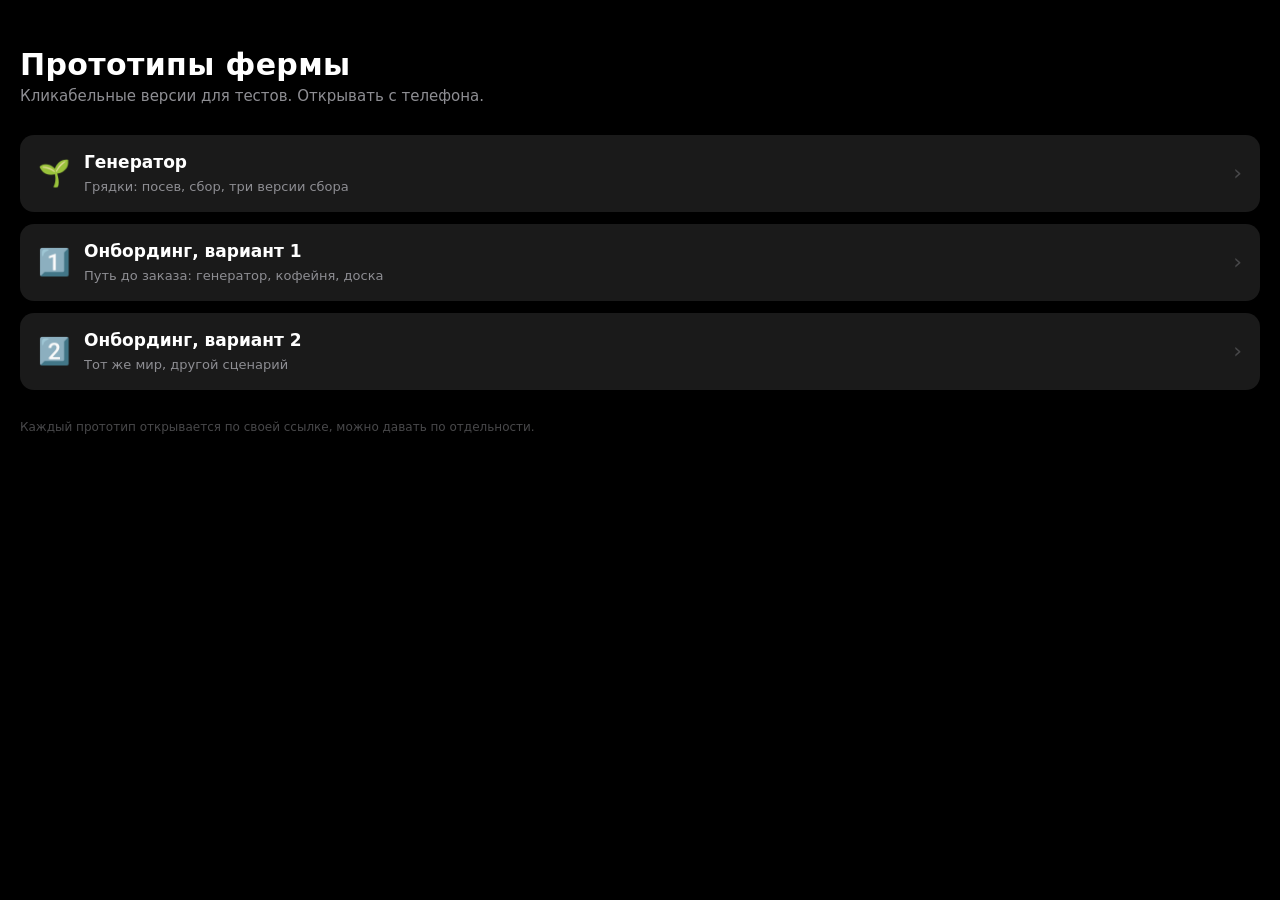
<file: index.html>
<!doctype html>
<html lang="ru">
<head>
<meta charset="utf-8">
<meta name="viewport" content="width=device-width, initial-scale=1, viewport-fit=cover">
<title>Прототипы фермы</title>
<style>
  :root{color-scheme:dark}
  *{box-sizing:border-box}
  body{margin:0;min-height:100vh;background:#000;color:#fff;
    font:400 17px/1.4 -apple-system,BlinkMacSystemFont,"SF Pro Text",system-ui,sans-serif;
    padding:44px 20px 40px;display:flex;flex-direction:column;gap:28px}
  h1{margin:0;font-size:30px;font-weight:700;letter-spacing:.36px}
  p.lead{margin:0;color:#8e8e93;font-size:15px}
  ul{list-style:none;margin:0;padding:0;display:flex;flex-direction:column;gap:12px}
  a{display:flex;align-items:center;gap:14px;text-decoration:none;color:inherit;
    background:rgba(255,255,255,.1);border-radius:14px;padding:16px 18px}
  a:active{background:rgba(255,255,255,.16)}
  .ico{font-size:26px;line-height:1;flex:0 0 auto}
  .t{flex:1;min-width:0}
  .t b{display:block;font-size:17px;font-weight:600}
  .t small{display:block;color:#8e8e93;font-size:13px;margin-top:3px}
  .chev{color:#48484a;font-size:22px;line-height:1}
  footer{color:#48484a;font-size:12px;line-height:1.5}
</style>
</head>
<body>
  <div>
    <h1>Прототипы фермы</h1>
    <p class="lead">Кликабельные версии для тестов. Открывать с телефона.</p>
  </div>

  <ul>
    <li><a href="generator/">
      <span class="ico">🌱</span>
      <span class="t"><b>Генератор</b><small>Грядки: посев, сбор, три версии сбора</small></span>
      <span class="chev">›</span>
    </a></li>

    <!-- два варианта онбординга для теста: механика одна, ведут по-разному.
         Участнику даём одну ссылку, а не выбор из списка -->
    <li><a href="map/">
      <span class="ico">1️⃣</span>
      <span class="t"><b>Онбординг, вариант 1</b><small>Путь до заказа: генератор, кофейня, доска</small></span>
      <span class="chev">›</span>
    </a></li>

    <li><a href="onb-2/">
      <span class="ico">2️⃣</span>
      <span class="t"><b>Онбординг, вариант 2</b><small>Тот же мир, другой сценарий</small></span>
      <span class="chev">›</span>
    </a></li>
  </ul>

  <footer>Каждый прототип открывается по своей ссылке, можно давать по отдельности.</footer>
</body>
</html>
</file>
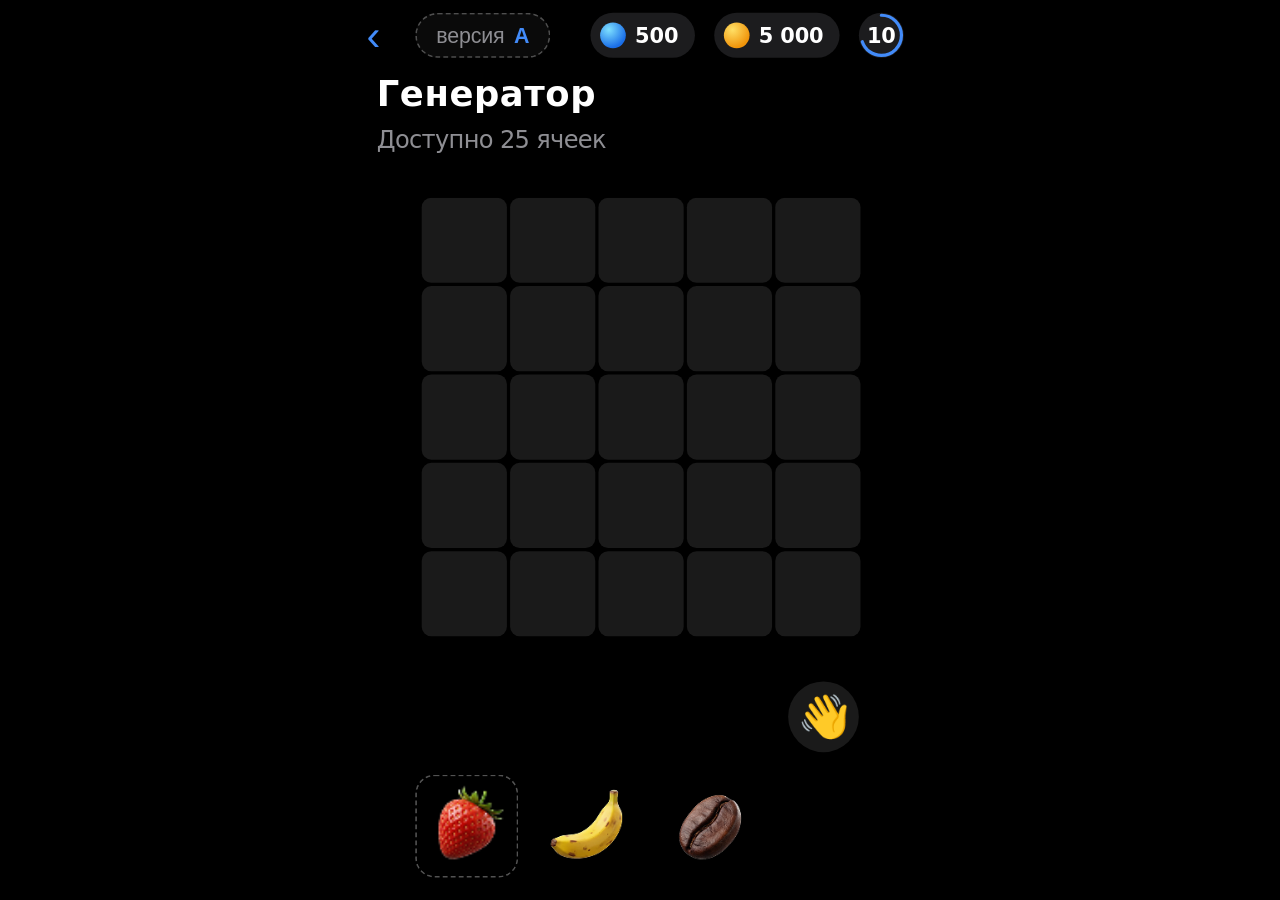
<file: generator/index.html>
<!doctype html>
<html lang="ru">
<head>
<meta charset="utf-8">
<meta name="viewport" content="width=device-width, initial-scale=1, maximum-scale=1, user-scalable=no, viewport-fit=cover">
<title>Генератор — прототип</title>
<link rel="stylesheet" href="../shared/generator/generator.css?v=202608161724">
<style>
  html,body{margin:0;padding:0;height:100%;background:#000;overflow:hidden}
</style>
</head>
<body>
<div id="app"></div>
<script src="../shared/generator/generator.js?v=202608161724"></script>
<script>
  createGenerator(document.getElementById('app'), {
    assets: '../assets',
    v: 2              // вторая версия механики; онбординги остаются на первой
  });
</script>
</body>
</html>
</file>
<file: shared/generator/generator.css>
/* ═══ токены из макета (get_variable_defs) ═══ */
  :root{
    --tui-text-action:#428bf9;
    --tui-status-info:#428bf9;
    --cell-bg:rgba(255,255,255,.1);        /* tui-background-neutral-1-on-dark */
    --cell-radius:6px;
    /* размер ячейки считается в fit() под доступную высоту, 56 — потолок из макета */
    --cell-size:56px;
    --cell-gap:2px;
    --block-w:288px;                        /* 5×56 + 4×2 */
    --block-h:288px;                        /* столько же, но рядов бывает меньше пяти */
    --block-gap:20px;
    --grid-left:36px;
    --stage-pad:16px;
  }
  *{box-sizing:border-box;-webkit-tap-highlight-color:transparent;-webkit-user-select:none;user-select:none}
  html,body{margin:0;padding:0;height:100%;background:#000;overflow:hidden;overscroll-behavior:none}

  /* ═══ Экран живёт в координатах макета: ширина всегда ровно 360,
     высота — сколько дал экран. Горизонтальные размеры из Figma
     сохраняются точно, вертикальные зазоры тянутся. ═══ */
  #phone{
    position:absolute;left:0;top:0;width:360px;background:#000;overflow:hidden;
    transform-origin:0 0;
    display:flex;flex-direction:column;
    font:400 17px/1 -apple-system,BlinkMacSystemFont,"SF Pro Text","SF Pro Display",system-ui,sans-serif;
    color:#fff;
  }

  /* ─── status bar (44) ─── */
  .statusbar{position:relative;flex:0 0 44px}
  #phone.compact .statusbar,
  #phone.compact #homebar{display:none}   /* мало высоты — убираем бутафорию */
  /* и поджимаем всё вокруг сетки: чем меньше уйдёт на обвязку,
     тем крупнее ячейки и тем полнее сетка занимает ширину */
  #phone.compact .titlewrap{padding:2px 16px 10px}
  #phone.compact #title{font-size:22px;line-height:26px}
  #phone.compact #desc{margin-top:8px;font-size:15px}
  #phone.compact .controls{flex-basis:44px;margin-top:10px}
  #phone.compact #pager{top:12px}
  #phone.compact #collect{width:44px;height:44px;font-size:26px}
  #phone.compact #tray{padding-top:14px;padding-bottom:14px}
  #phone.compact .seed{width:64px;height:64px}
  #phone.compact .seed img{width:58px;height:58px}
  #time{position:absolute;left:34px;top:12px;font-size:15px;font-weight:600;letter-spacing:-.2px}
  #sysicons{position:absolute;right:14px;top:15px;font-size:11px;letter-spacing:1px;opacity:.95}

  /* ─── app bar (44) ─── */
  .appbar{position:relative;flex:0 0 44px}
  #back{
    position:absolute;left:8px;top:10px;width:12px;height:24px;border:0;background:none;padding:0;
    cursor:pointer;color:var(--tui-text-action);font-size:26px;line-height:24px;font-weight:300;
  }

  /* ─── бейджи: widget @140,44 · 220×44, px16 py8 gap12 ─── */
  #widget{
    position:absolute;right:16px;top:8px;height:28px;
    display:flex;gap:12px;align-items:center;
  }
  .badge{
    height:28px;min-width:28px;border-radius:100px;background:#1c1c1e;
    display:flex;align-items:center;padding:0 6px;gap:2px;
    font-size:13px;font-weight:600;letter-spacing:-.08px;white-space:nowrap;
  }
  .badge i{width:16px;height:16px;border-radius:50%;display:block;flex:0 0 auto}
  .i-gem{background:radial-gradient(circle at 34% 28%,#7ee0ff,#1a6ee8 72%)}
  .i-coin{background:radial-gradient(circle at 34% 28%,#ffe066,#f0940a 72%)}
  .badge span{padding:0 4px}
  #ring{position:relative;width:28px;height:28px;border-radius:100px;background:#1c1c1e;display:grid;place-items:center}
  #ring svg{position:absolute;inset:0;transform:rotate(-90deg)}
  #ring b{font-size:13px;font-weight:600;letter-spacing:-.08px}

  /* ─── заголовок ─── */
  .titlewrap{flex:0 0 auto;padding:4px 16px 26px}
  #title{
    font-family:-apple-system,"SF Pro Display",system-ui,sans-serif;
    font-size:30px;font-weight:700;letter-spacing:.36px;line-height:36px;
  }
  #desc{margin-top:18px;font-size:17px;letter-spacing:-.41px;color:#8e8e93}

  /* ─── сцена над грядками ─── */
  /* Карточка, в которой видно, что здание делает: у преобразователя там
     стоит человек за машиной. Пустая — не занимает ни пикселя. */
  /* по ширине ровно как сетка — карточка и грядки читаются одним блоком */
  #hero{flex:0 0 auto;width:var(--block-w);margin:0 auto;background:#1c1c1e;
    border-radius:20px;overflow:hidden}
  #hero:empty{display:none}
  /* со сценой сетка прижимается к ней сверху (отступ — padding у stage),
     а свободная высота уходит вниз, к лотку */
  #phone.withhero #stage{align-items:flex-start}

  /* ─── сетка блоков ─── */
  /* сетка забирает свободную высоту, минимальные поля сверху и снизу гарантированы */
  #stage{
    flex:1 1 auto;position:relative;display:flex;align-items:center;
    min-height:0;padding:var(--stage-pad) 0;
  }
  #scroller{
    width:100%;height:var(--block-h);
    /* ряды прижимались к верху, когда ячеек меньше пяти рядов —
       центрируем, чтобы сетка стояла посередине экрана */
    display:flex;align-items:center;gap:var(--block-gap);padding:0 var(--grid-left);
    overflow-x:auto;scroll-snap-type:x mandatory;
    scrollbar-width:none;overscroll-behavior-x:contain;
  }
  #scroller::-webkit-scrollbar{display:none}
  #scroller.one{overflow-x:hidden}
  #scroller.nosnap{scroll-snap-type:none}   /* на время быстрой прокрутки */
  .block{
    /* якорная позиция: блок всегда встаёт по центру экрана */
    flex:0 0 var(--block-w);scroll-snap-align:center;
    display:grid;grid-template-columns:repeat(var(--grid-cols,5),var(--cell-size));
    grid-auto-rows:var(--cell-size);gap:var(--cell-gap);
  }
  .cell{
    background:var(--cell-bg);border-radius:var(--cell-radius);
    position:relative;overflow:hidden;
    display:grid;place-items:center;
  }
  /* выбранная ячейка — как resources23 в макете */
  .cell.sel::before{
    content:"";position:absolute;inset:0;background:rgba(66,139,249,.2);z-index:2;
  }
  /* в версии C выбор множественный, поэтому ставим галочку как в фотоплёнке */
  #phone[data-ver="select"] .cell.sel::after{
    content:"✓";position:absolute;right:3px;top:3px;width:16px;height:16px;
    border-radius:50%;background:var(--tui-text-action);color:#fff;
    font-size:10px;font-weight:700;line-height:16px;text-align:center;z-index:3;
  }

  /* ─── панель действий над выделением ─── */
  #actionbar{
    flex:0 0 auto;display:flex;align-items:center;gap:8px;
    margin:0 16px;padding:8px 8px 8px 14px;
    background:rgba(255,255,255,.1);border-radius:14px;
  }
  #actionbar[hidden]{display:none}
  #actionbar .n{flex:1;font-size:13px;font-weight:600;letter-spacing:-.08px}
  #actionbar .n small{display:block;font-weight:400;color:#8e8e93;font-size:11px;margin-top:2px}
  #actionbar button{
    border:0;border-radius:9px;padding:9px 12px;font:600 13px/1 inherit;cursor:pointer;
  }
  #actionbar .go{background:var(--tui-text-action);color:#fff}
  #actionbar .go[disabled]{background:rgba(255,255,255,.12);color:#636366;cursor:default}
  #actionbar .clr{background:none;color:#8e8e93;padding:9px 4px}
  /* доля от ячейки, а не фикс — ячейка меняет размер под экран */
  .cell img{width:71%;height:71%;object-fit:contain;pointer-events:none;position:relative}
  .cell.growing img{opacity:.4}
  .cell .arc{position:absolute;inset:0;transform:rotate(-90deg);pointer-events:none}

  /* фидбек при проведении инструментом/ресурсом: ячейка чуть поджимается */
  .cell{transition:transform .16s cubic-bezier(.34,1.56,.64,1)}
  .cell.hov{transform:scale(.88)}

  /* края (33px, узлы 2:14144 / 2:14145): прозрачные тап-зоны прокрутки.
     Ничего не затемняют — соседний блок должен быть видно. */
  .fade{
    position:absolute;top:0;bottom:0;width:var(--grid-left);z-index:3;
    border:0;padding:0;background:none;cursor:pointer;
    -webkit-tap-highlight-color:transparent;
  }
  .fade.l{left:0}
  .fade.r{right:0}
  .fade:active::after{content:"";position:absolute;inset:0;background:rgba(255,255,255,.05)}
  .fade[disabled]{cursor:default;pointer-events:none}
  /* зона «взведена»: ресурс поднесён к краю, сейчас пойдёт прокрутка */
  .fade.armed::after{
    content:"";position:absolute;inset:0;
    background:linear-gradient(var(--edge-dir),rgba(255,214,10,.32),transparent);
    animation:armed .7s ease-in-out infinite;
  }
  .fade.l.armed::after{--edge-dir:90deg}
  .fade.r.armed::after{--edge-dir:270deg}
  @keyframes armed{0%,100%{opacity:.45}50%{opacity:1}}
  #phone.dragging .fade{pointer-events:none}   /* не мешать перетаскиванию */

  /* ─── пейджер @133,536 · 95×20 ─── */
  .controls{position:relative;flex:0 0 52px;margin-top:24px}
  #pager{
    position:absolute;left:133px;top:16px;width:95px;height:20px;border-radius:10px;
    background:var(--cell-bg);display:flex;align-items:center;justify-content:center;gap:6px;
    touch-action:none;cursor:grab;
    transition:transform .2s cubic-bezier(.34,1.56,.64,1),box-shadow .2s;
  }
  #pager.hide{display:none}
  /* жест точной прокрутки: долгий тап — pager подрастает */
  #pager.zoom{transform:scale(1.25);box-shadow:0 0 0 1px rgba(255,255,255,.35) inset;cursor:grabbing}
  #pager i{width:5px;height:5px;border-radius:50%;background:rgba(255,255,255,.22);transition:background .15s}
  #pager i.on{background:var(--tui-status-info)}

  /* ─── инструмент сбора @272,528 · 52×52 ─── */
  #collect{
    position:absolute;left:272px;top:0;width:52px;height:52px;border-radius:50%;
    background:var(--cell-bg);border:0;padding:0;display:grid;place-items:center;
    font-size:32px;line-height:1;cursor:grab;touch-action:none;
  }
  #collect.lifted{opacity:.35}
  #collect[hidden]{display:none}   /* иначе display:grid выше перебивает [hidden] */

  /* ─── лоток: frame @0,594 · 360×152, items 80 @y24, x40 шаг 92 ─── */
  #tray{
    flex:0 0 auto;width:360px;
    display:flex;gap:12px;padding:24px 40px;
    overflow-x:auto;scrollbar-width:none;
  }
  #tray::-webkit-scrollbar{display:none}
  .seed{
    flex:0 0 auto;width:80px;height:80px;border-radius:12px;
    display:grid;place-items:center;cursor:grab;touch-action:none;
    border:1px solid transparent;
  }
  .seed.sel{border:1px dashed rgba(255,255,255,.32)}
  .seed.lifted{opacity:.35}
  .seed img{width:72px;height:72px;object-fit:contain;pointer-events:none}

  /* ─── home bar ─── */
  #homebar{flex:0 0 34px;position:relative}
  #homebar::after{content:"";position:absolute;left:50%;bottom:8px;transform:translateX(-50%);width:133px;height:5px;border-radius:100px;background:#fff}

  /* ─── призрак перетаскивания ─── */
  /* остаётся в потоке, но не виден и не ловит касания */
  #ghost{position:fixed;left:0;top:0;width:64px;height:64px;pointer-events:none;z-index:90;display:none}
  #ghost img{width:100%;height:100%;object-fit:contain;display:block}
  #ghost span{display:block;width:100%;height:100%;font-size:44px;line-height:64px;text-align:center}
  #ghost img[hidden],#ghost span[hidden]{display:none}

  /* ─── тултип ─── */
  #tip{
    position:absolute;z-index:60;display:none;background:#f2f2f7;color:#000;
    border-radius:12px;padding:9px 12px;font-size:13px;line-height:1.35;font-weight:500;
    box-shadow:0 8px 24px rgba(0,0,0,.5);max-width:170px;
  }
  #tip::after{content:"";position:absolute;bottom:-5px;left:calc(50% - 6px);width:12px;height:12px;background:#f2f2f7;transform:rotate(45deg);border-radius:2px}
  #tip button{display:block;margin-top:8px;width:100%;border:0;border-radius:8px;background:var(--tui-text-action);color:#fff;font:600 13px/1 inherit;padding:8px;cursor:pointer}

  /* ─── скелетон ─── */
  #skeleton{position:absolute;inset:0;background:#000;z-index:70;display:none}
  #skeleton.on{display:block}
  .sk{background:rgba(255,255,255,.06);border-radius:6px;position:relative;overflow:hidden}
  .sk::after{content:"";position:absolute;inset:0;transform:translateX(-100%);
    background:linear-gradient(90deg,transparent,rgba(255,255,255,.05),transparent);animation:sh 1.1s infinite}
  @keyframes sh{100%{transform:translateX(100%)}}

  /* ─── вход в служебные настройки: в шапке, в свободной зоне app-bar ─── */
  #devbtn{
    position:absolute;left:40px;top:8px;height:28px;z-index:40;
    display:flex;align-items:center;gap:6px;padding:0 12px;
    border:1px dashed rgba(255,255,255,.28);border-radius:100px;
    background:rgba(255,255,255,.04);color:#8e8e93;
    font:600 12px/1 inherit;letter-spacing:-.1px;cursor:pointer;
  }
  #devbtn:hover{color:#c7c7cc}
  #devbtn b{color:var(--tui-text-action)}

  /* ─── страница настроек прототипа ─── */
  #settings{
    position:absolute;inset:0;z-index:100;background:#000;
    display:flex;flex-direction:column;overflow-y:auto;
  }
  #settings[hidden]{display:none}
  #settings .head{
    flex:0 0 auto;display:flex;align-items:center;justify-content:space-between;
    padding:16px 16px 8px;
  }
  #settings h2{margin:0;font-size:24px;font-weight:700;letter-spacing:.2px}
  #settings .close{
    border:0;background:rgba(255,255,255,.1);color:#fff;width:32px;height:32px;
    border-radius:50%;font-size:17px;line-height:1;cursor:pointer;
  }
  #settings .body{padding:8px 16px 24px;display:flex;flex-direction:column;gap:22px}
  .row .label{font-size:13px;font-weight:600;color:#8e8e93;margin-bottom:8px;letter-spacing:-.08px}
  .row .hint{font-size:12px;line-height:1.4;color:#636366;margin-top:8px}
  .seg{display:flex;background:rgba(255,255,255,.1);border-radius:10px;padding:3px;gap:3px}
  .seg button{
    flex:1;border:0;background:none;color:#c7c7cc;border-radius:8px;
    padding:9px 6px;font:600 13px/1.2 inherit;cursor:pointer;letter-spacing:-.08px;
  }
  .seg button.on{background:var(--tui-text-action);color:#fff}
  .danger{
    width:100%;border:1px solid rgba(255,255,255,.18);background:none;color:#ff453a;
    border-radius:10px;padding:12px;font:600 14px/1 inherit;cursor:pointer;
  }
  #settings .note{
    font-size:12px;line-height:1.45;color:#636366;
    border-top:1px solid rgba(255,255,255,.1);padding-top:14px;
  }

/* подсветка ячейки для подсказок онбординга */
.cell.hint{ box-shadow: inset 0 0 0 2px #ffd60a; animation: hintPulse 1.4s ease-in-out infinite; }
@keyframes hintPulse{ 0%,100%{ box-shadow: inset 0 0 0 2px rgba(255,214,10,1); }
                      50%    { box-shadow: inset 0 0 0 2px rgba(255,214,10,.25); } }

/* онбординг приглушает шапку, чтобы не отвлекала от действия */
#phone.dim .statusbar,
#phone.dim #widget,
#phone.dim .titlewrap{opacity:.32;transition:opacity .3s}

/* закрытый тип в лотке */
.seed.locked{position:relative;opacity:.5;cursor:default}
.seed.locked img{filter:grayscale(.7) brightness(.7)}
.seed .lock{position:absolute;left:50%;top:50%;transform:translate(-50%,-50%);
  width:38px;height:38px;border-radius:50%;background:#f6f7f8;color:#000;
  display:grid;place-items:center;font-size:17px}

/* ═══════════ ВТОРАЯ ВЕРСИЯ ГЕНЕРАТОРА ═══════════
   Всё под #phone.v2 — первая версия и оба онбординга сюда не попадают. */

/* ─── B · удержание: кольцо зарядки под пальцем ───
   Пока держишь, из центра ячейки разрастается пятно. Дошло до края —
   режим взвёлся. Даёт понять, что ждать надо ещё чуть-чуть. */
#phone.v2 .cell.holding::after{
  content:"";position:absolute;left:50%;top:50%;width:140%;aspect-ratio:1;
  transform:translate(-50%,-50%) scale(0);border-radius:50%;
  background:rgba(66,139,249,.45);z-index:1;
  animation:holdCharge var(--hold-ms,320ms) linear forwards;
}
@keyframes holdCharge{ from{transform:translate(-50%,-50%) scale(0)}
                       to  {transform:translate(-50%,-50%) scale(1)} }

/* ─── B · ручка на пальце ───
   Не инструмент, а индикатор: пока она висит на пальце, идёт массовый сбор. */
#handy{
  position:fixed;left:0;top:0;width:56px;height:56px;z-index:95;
  pointer-events:none;opacity:0;
  font-size:38px;line-height:56px;text-align:center;
  /* Своя композиционная плашка: без неё сафари на каждом кадре
     перерисовывает ручку вместе с сеткой, и жест начинает заедать.
     drop-shadow под эмодзи тут был как раз тем, что это добивало —
     фильтр пересчитывается на каждом сдвиге, поэтому его нет. */
  transform:translate3d(0,0,0);
  will-change:transform,opacity;
  backface-visibility:hidden;
  transition:opacity .18s ease;   /* transform — только на перелётах, из js */
}
#handy.on{opacity:1}

/* пока ручка на пальце — кнопка на своём месте пустует.
   Держим её габарит, чтобы ряд с пейджером не дёргался */
#phone.v2 #collect.handoff{visibility:hidden}

/* ─── C · режим дёрганья ───
   Галочек и заливки выделения во второй версии нет: роль индикатора
   играет само дёрганье, как на домашнем экране айфона. */
#phone.v2[data-ver="select"] .cell.sel::before,
#phone.v2[data-ver="select"] .cell.sel::after{content:none}

/* В режиме дёрганья сетка занята сбором и панорамироваться не должна:
   иначе первое же ведение пальцем уезжает в прокрутку блока. Листают
   тут краями экрана и пейджером — они вне скроллера и продолжают работать.
   .nopan — то же самое на время любого заметания, ставится из lockScroll. */
#phone.v2.jiggle #scroller,
#phone.v2 #scroller.nopan{touch-action:none;overscroll-behavior:contain}

#phone.v2.jiggle .cell.ready{
  animation:jiggle .28s linear var(--jd,0ms) infinite;
  transform-origin:50% 50%;
}
@keyframes jiggle{
  0%  { transform:rotate(-1.4deg) translate(-.4px,.3px) }
  50% { transform:rotate(1.4deg)  translate(.4px,-.3px) }
  100%{ transform:rotate(-1.4deg) translate(-.4px,.3px) }
}
/* растущие уходят на второй план: в режиме сбора они не участвуют */
#phone.v2.jiggle .cell:not(.ready){opacity:.45;transition:opacity .2s}

/* выщелкивание собранной ячейки */
#phone.v2 .cell.pop{animation:popOut .28s cubic-bezier(.3,1.5,.5,1)}
@keyframes popOut{
  0%  {transform:scale(1)}
  40% {transform:scale(1.18)}
  100%{transform:scale(1)}
}

/* Панель режима сбора не должна появляться «в поток»: она сдвигала сетку
   прямо под пальцем, и ячейка уезжала из-под касания в момент входа
   в режим. В версии C место под неё держим всегда. */
#phone.v2[data-ver="select"] #actionbar[hidden]{
  display:flex;visibility:hidden;
}
</file>
